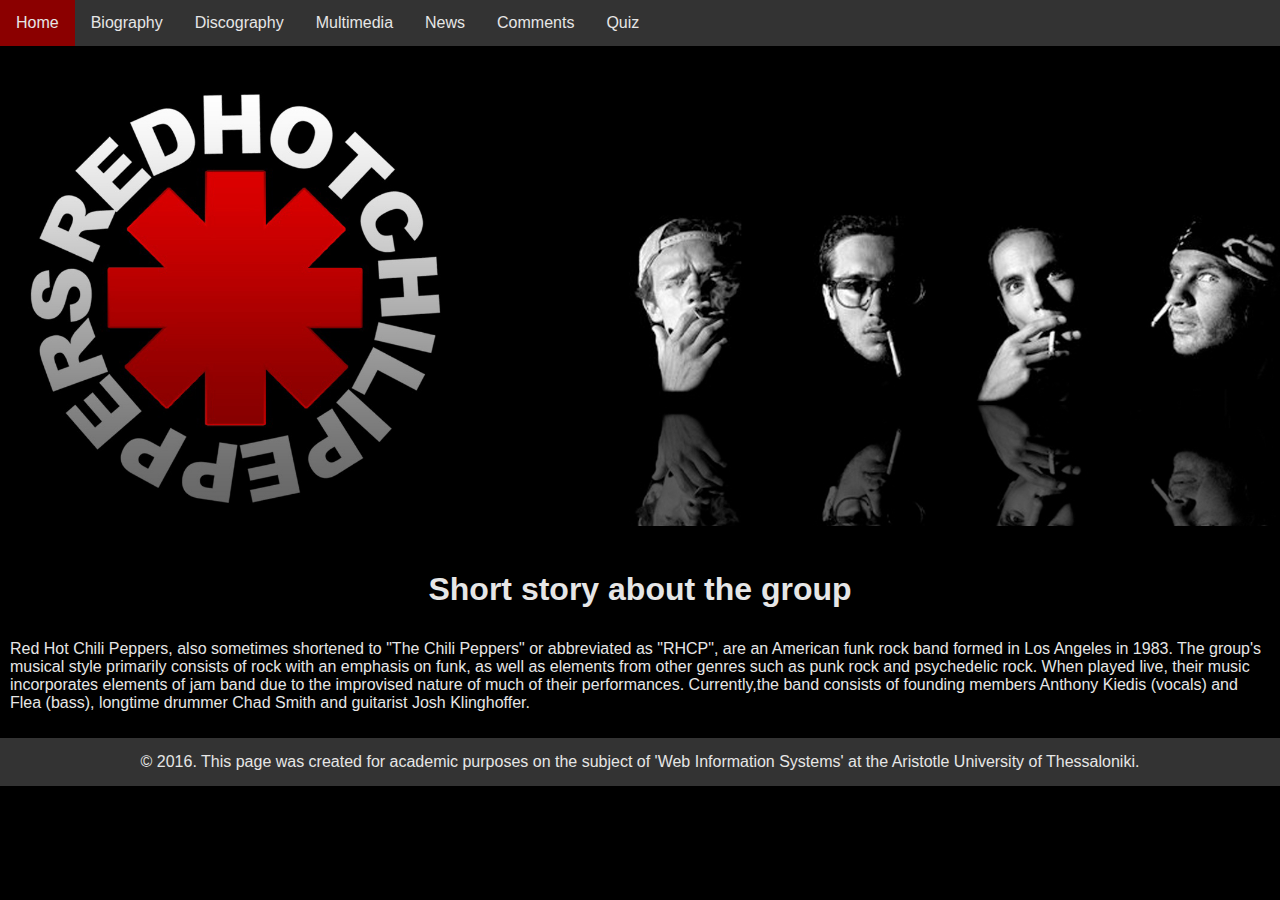
<file: httpdocs/index.html>
<!DOCTYPE html>
<html lang="en" >
  <head>
    <meta charset="utf-8">
    <meta name="viewport" content="width=device-width, user-scalable=no, initial-scale=1.0, maximum-scale=1.0, minimum-scale=1.0">
    <meta name="description" content="Fan-based website about Red Hot Chili Peppers">
    <meta name="keywords" content="Red Hot Chili Peppers, RHCP, rhcp, rock, music">
    <meta name="author" content="Karampinas Nikolaos, Noulis Aristeidis, Tsikkinis Κonstantinos">
    <link rel="icon" type="image/ico" href="/images/rhcp.ico">
    <link rel="stylesheet" type="text/css" media="all" href="style.css">
    <title>RHCP Fans Page - Home</title>
  </head>
<body>
<header>
    <nav>
          <ul>
           <li><a class="active"  href="index.html">Home</a></li>
           <li><a href="biography.html">Biography</a></li>
           <li><a href="discography.html">Discography</a></li>
           <li><a href="multimedia.html">Multimedia</a></li>
           <li><a href="news.html">News</a></li>
           <li><a href="Comments.html">Comments</a></li>
           <li><a href="quiz.html">Quiz</a></li>
          </ul>
</nav>
</header>
     <img id="home_bg" src="images/cover.jpg" alt="The Red Hot Chili Peppers Band">
     <article id="index_article">
     <h1>Short story about the group</h1>
      <p>Red Hot Chili Peppers, also sometimes shortened to "The Chili Peppers" or abbreviated as "RHCP", are an American funk rock band formed in Los Angeles in 1983.
	  The group's musical style primarily consists of rock with an emphasis on funk, as well as elements from other genres such as punk rock and psychedelic rock. 
	  When played live, their music incorporates elements of jam band due to the improvised nature of much of their performances. 
	  Currently,the band consists of founding members Anthony Kiedis (vocals) and Flea (bass), longtime drummer Chad Smith and guitarist Josh Klinghoffer.</p></article>
  
<footer class="footer">© 2016. This page was created for academic purposes on the subject of 'Web Information Systems' at the Aristotle University of Thessaloniki.</footer>
</body>
</html>
</file>
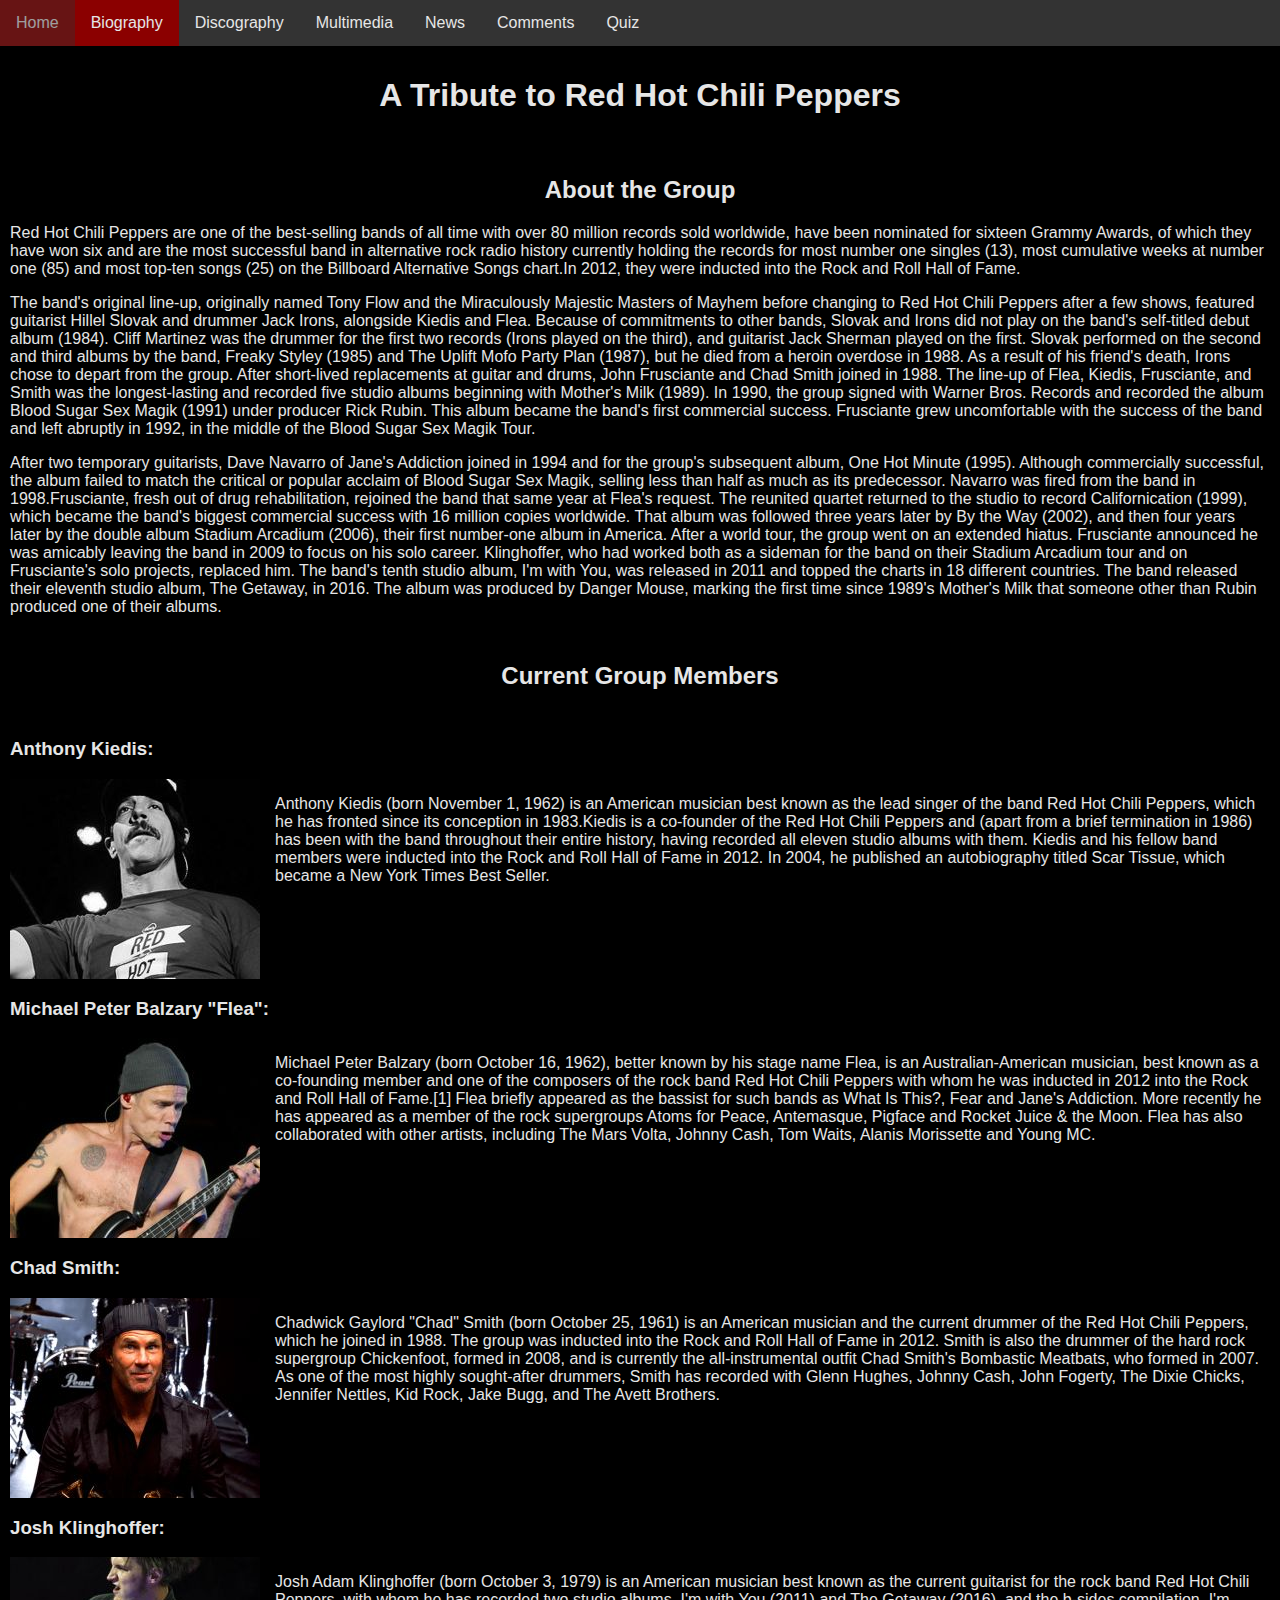
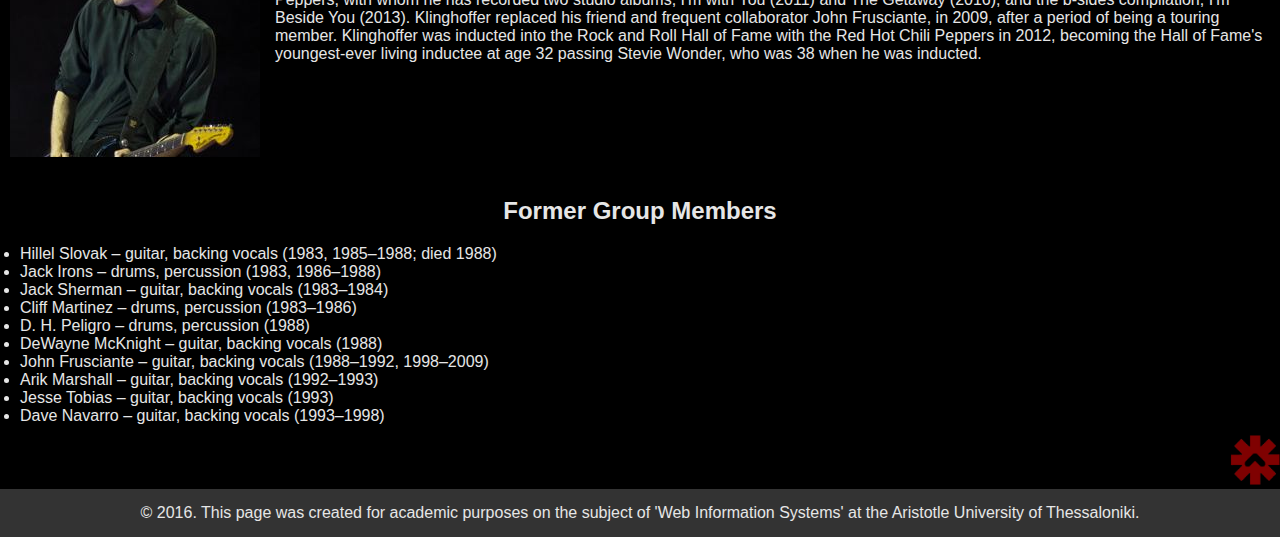
<file: httpdocs/biography.html>
<!DOCTYPE html>
<html lang="en">
	<head>
		<meta charset="utf-8">
		<meta name="viewport" content="width=device-width, user-scalable=no, initial-scale=1.0, maximum-scale=1.0, minimum-scale=1.0">
		<meta name="description" content="Fan-based website about Red Hot Chili Peppers">
		<meta name="keywords" content="Red Hot Chili Peppers, RHCP, rhcp, rock, music">
		<meta name="author" content="Karampinas Nikolaos, Noulis Aristeidis, Tsikkinis Κonstantinos">
		<link rel="icon" type="image/ico" href="/images/rhcp.ico">
		<link rel="stylesheet" type="text/css" media="all" href="style.css" />
		<title>RHCP Fans Page - Biography</title>
	</head>
	<body>
	<header>
		<nav>
			<ul class="topnav" id="myTopnav">
				<li><a href="index.html">Home</a></li>
				<li><a class="active"  href="biography.html">Biography</a></li>
				<li><a href="discography.html">Discography</a></li>
				<li><a href="multimedia.html">Multimedia</a></li>
				<li><a href="news.html">News</a></li>
                <li><a href="Comments.html">Comments</a></li>
                <li><a href="quiz.html">Quiz</a></li>
			</ul>
		</nav>
	</header>


	<h1>A Tribute to Red Hot Chili Peppers</h1>
<div class="dimensions_b">
	<div id="about_the_group">
		<article>
			<h2>About the Group</h2>
				<p>Red Hot Chili Peppers are one of the best-selling bands of all time with over 80 million records sold worldwide, have been nominated for sixteen Grammy Awards, of which they have won six and are the most successful band in alternative rock radio history currently holding the records for most number one singles (13), most cumulative weeks at number one (85) and most top-ten songs (25) on the Billboard Alternative Songs chart.In 2012, they were inducted into the Rock and Roll Hall of Fame.
				<p>The band's original line-up, originally named Tony Flow and the Miraculously Majestic Masters of Mayhem before changing to Red Hot Chili Peppers after a few shows, featured guitarist Hillel Slovak and drummer Jack Irons, alongside Kiedis and Flea. Because of commitments to other bands, Slovak and Irons did not play on the band's self-titled debut album (1984). Cliff Martinez was the drummer for the first two records (Irons played on the third), and guitarist Jack Sherman played on the first. Slovak performed on the second and third albums by the band, Freaky Styley (1985) and The Uplift Mofo Party Plan (1987), but he died from a heroin overdose in 1988. As a result of his friend's death, Irons chose to depart from the group. After short-lived replacements at guitar and drums, John Frusciante and Chad Smith joined in 1988. The line-up of Flea, Kiedis, Frusciante, and Smith was the longest-lasting and recorded five studio albums beginning with Mother's Milk (1989). In 1990, the group signed with Warner Bros. Records and recorded the album Blood Sugar Sex Magik (1991) under producer Rick Rubin. This album became the band's first commercial success. Frusciante grew uncomfortable with the success of the band and left abruptly in 1992, in the middle of the Blood Sugar Sex Magik Tour.</p>
				<p>After two temporary guitarists, Dave Navarro of Jane's Addiction joined in 1994 and for the group's subsequent album, One Hot Minute (1995). Although commercially successful, the album failed to match the critical or popular acclaim of Blood Sugar Sex Magik, selling less than half as much as its predecessor. Navarro was fired from the band in 1998.Frusciante, fresh out of drug rehabilitation, rejoined the band that same year at Flea's request. The reunited quartet returned to the studio to record Californication (1999), which became the band's biggest commercial success with 16 million copies worldwide. That album was followed three years later by By the Way (2002), and then four years later by the double album Stadium Arcadium (2006), their first number-one album in America. After a world tour, the group went on an extended hiatus. Frusciante announced he was amicably leaving the band in 2009 to focus on his solo career. Klinghoffer, who had worked both as a sideman for the band on their Stadium Arcadium tour and on Frusciante's solo projects, replaced him. The band's tenth studio album, I'm with You, was released in 2011 and topped the charts in 18 different countries. The band released their eleventh studio album, The Getaway, in 2016. The album was produced by Danger Mouse, marking the first time since 1989's Mother's Milk that someone other than Rubin produced one of their albums.</p>
		</article>
	</div>
	

	<div class="current_members">
		<h2>Current Group Members</h2>
			<article>
					<h3>Anthony Kiedis:</h3>
					<div class="clearfix"><img class="img2" src="images/anthony.jpg" alt="A picture of Anthony Kiedis">
					<p>Anthony Kiedis (born November 1, 1962) is an American musician best known as the lead singer of the band Red Hot Chili Peppers, 
					which he has fronted since its conception in 1983.Kiedis is a co-founder of the Red Hot Chili Peppers and (apart from a brief termination in 1986) has been 
					with the band throughout their entire history, having recorded all eleven studio albums with them. Kiedis and his fellow band members were inducted 
					into the Rock and Roll Hall of Fame in 2012. In 2004, he published an autobiography titled Scar Tissue, which became a New York Times Best Seller.</p></div>
				
					<h3>Michael Peter Balzary "Flea":</h3>
					<div class="clearfix"><img class="img2" src="images/michael.jpg" alt="A picture of Michael Peter Balzary 'Flea' ">
					<p>Michael Peter Balzary (born October 16, 1962), better known by his stage name Flea, is an Australian-American musician, 
					best known as a co-founding member and one of the composers of the rock band Red Hot Chili Peppers with whom he was inducted in 2012 
					into the Rock and Roll Hall of Fame.[1] Flea briefly appeared as the bassist for such bands as What Is This?, Fear and Jane's Addiction. 
					More recently he has appeared as a member of the rock supergroups Atoms for Peace, Antemasque, Pigface and Rocket Juice & the Moon. 
					Flea has also collaborated with other artists, including The Mars Volta, Johnny Cash, Tom Waits, Alanis Morissette and Young MC.</p></div>

					<h3>Chad Smith:</h3>
					<div class="clearfix"><img class="img2" src="images/chad.jpg" alt="A picture of Chadwick Gaylord 'Chad' Smith">
					<p>Chadwick Gaylord "Chad" Smith (born October 25, 1961) is an American musician and the current drummer of the Red Hot Chili Peppers, 
					which he joined in 1988. The group was inducted into the Rock and Roll Hall of Fame in 2012. 
					Smith is also the drummer of the hard rock supergroup Chickenfoot, formed in 2008, and is currently the all-instrumental outfit Chad Smith's Bombastic Meatbats, 
					who formed in 2007. As one of the most highly sought-after drummers, Smith has recorded with Glenn Hughes, Johnny Cash, John Fogerty, 
					The Dixie Chicks, Jennifer Nettles, Kid Rock, Jake Bugg, and The Avett Brothers.</p></div>
					
					<h3>Josh Klinghoffer:</h3>
					<div class="clearfix"><img class="img2" src="images/josh.jpg" alt="A picture of Josh Klinghoffer">
					<p>Josh Adam Klinghoffer (born October 3, 1979) is an American musician best known as the current guitarist for the rock band Red Hot Chili Peppers, 
					with whom he has recorded two studio albums, I'm with You (2011) and The Getaway (2016), and the b-sides compilation, I'm Beside You (2013). 
					Klinghoffer replaced his friend and frequent collaborator John Frusciante, in 2009, after a period of being a touring member. 
					Klinghoffer was inducted into the Rock and Roll Hall of Fame with the Red Hot Chili Peppers in 2012, 
					becoming the Hall of Fame's youngest-ever living inductee at age 32 passing Stevie Wonder, who was 38 when he was inducted.</p></div>
			</article>
    </div>
   <div class="former_members">
    <article>
		<h2>Former Group Members</h2>
    <ul class="fm">			                             
     <li>Hillel Slovak – guitar, backing vocals (1983, 1985–1988; died 1988)</li>
     <li>Jack Irons – drums, percussion (1983, 1986–1988)</li>
     <li>Jack Sherman – guitar, backing vocals (1983–1984)</li>
     <li>Cliff Martinez – drums, percussion (1983–1986)</li>
     <li>D. H. Peligro – drums, percussion (1988)</li>
     <li>DeWayne McKnight – guitar, backing vocals (1988)</li>
     <li>John Frusciante – guitar, backing vocals (1988–1992, 1998–2009)</li>
     <li>Arik Marshall – guitar, backing vocals (1992–1993)</li>
     <li>Jesse Tobias – guitar, backing vocals (1993)</li>
     <li>Dave Navarro – guitar, backing vocals (1993–1998)</li>
    </ul>			
	</article>
	</div>

<div class="r">
<a href="#top">
<img class="up" src="images/up.png" alt="Up button"></a>
</div>

<footer class="footer">© 2016. This page was created for academic purposes on the subject of 'Web Information Systems' at the Aristotle University of Thessaloniki.</footer>
</div>
</body>
</html>
</file>
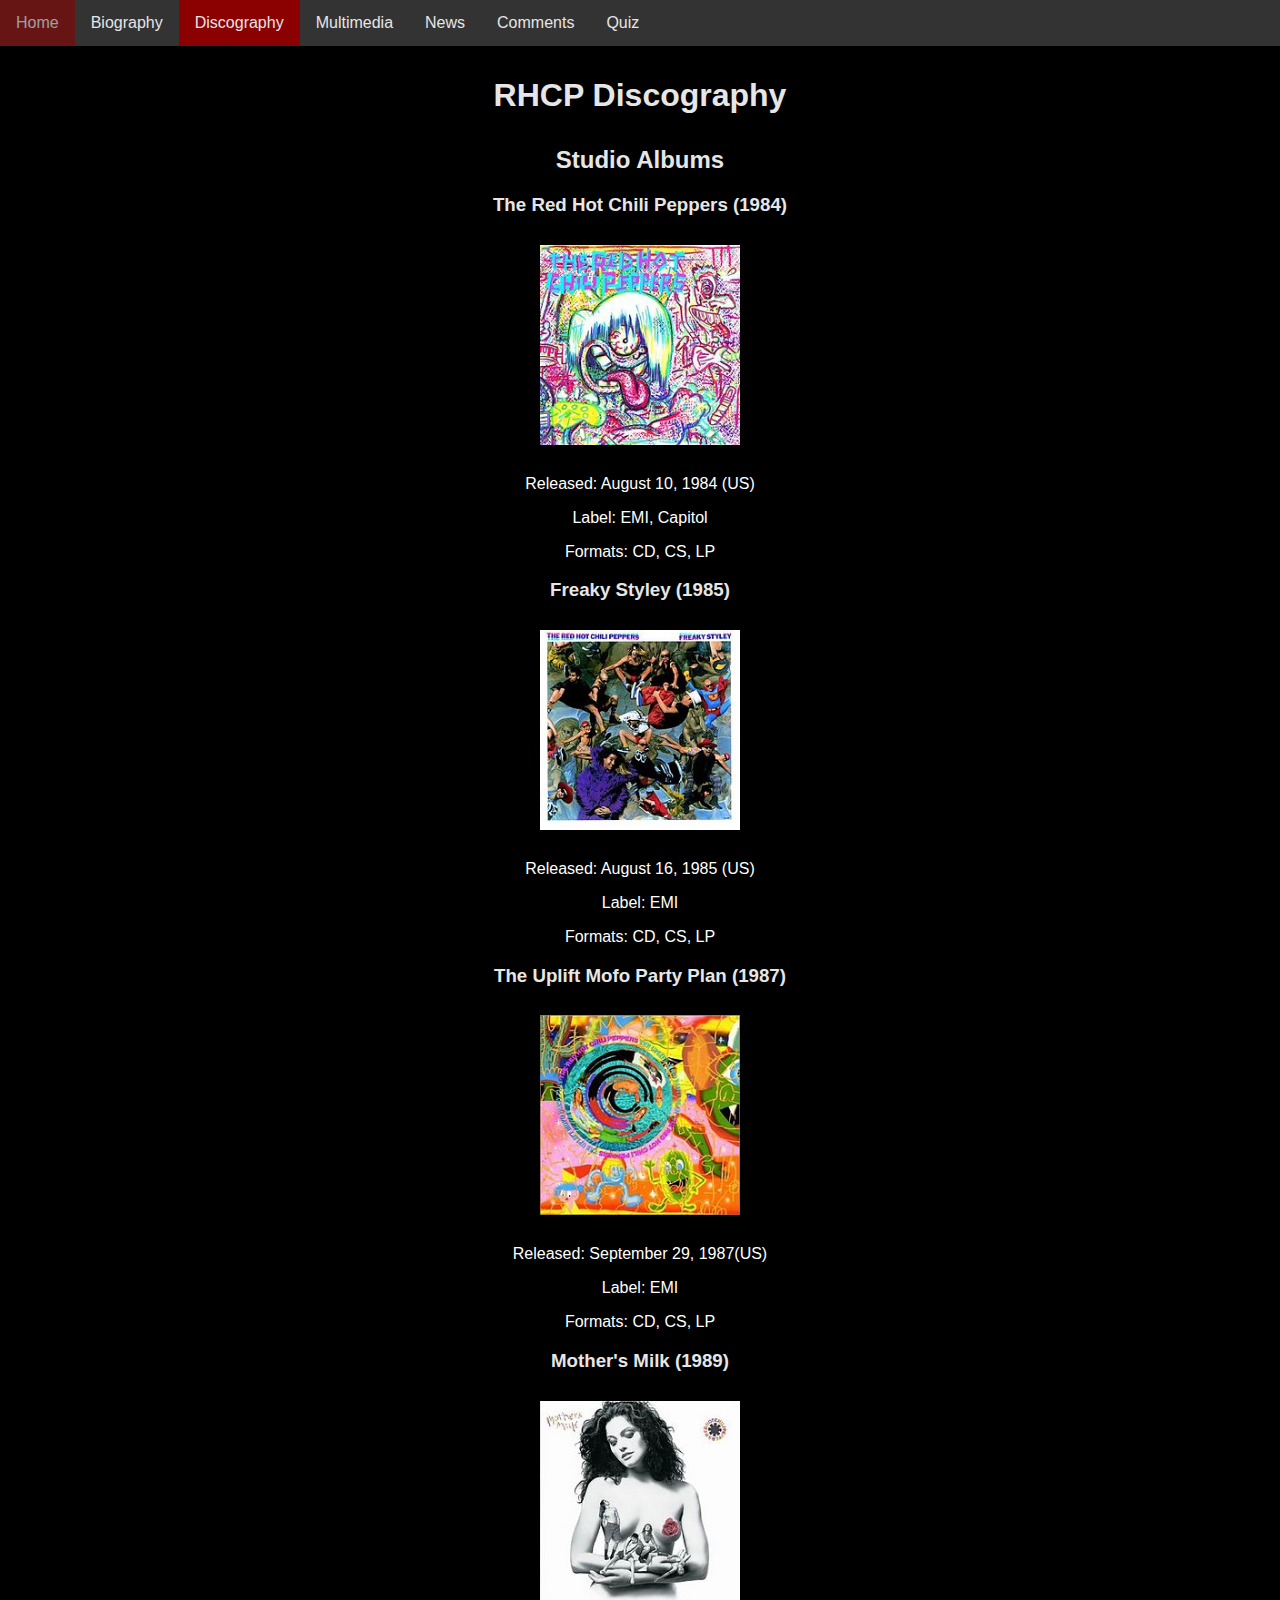
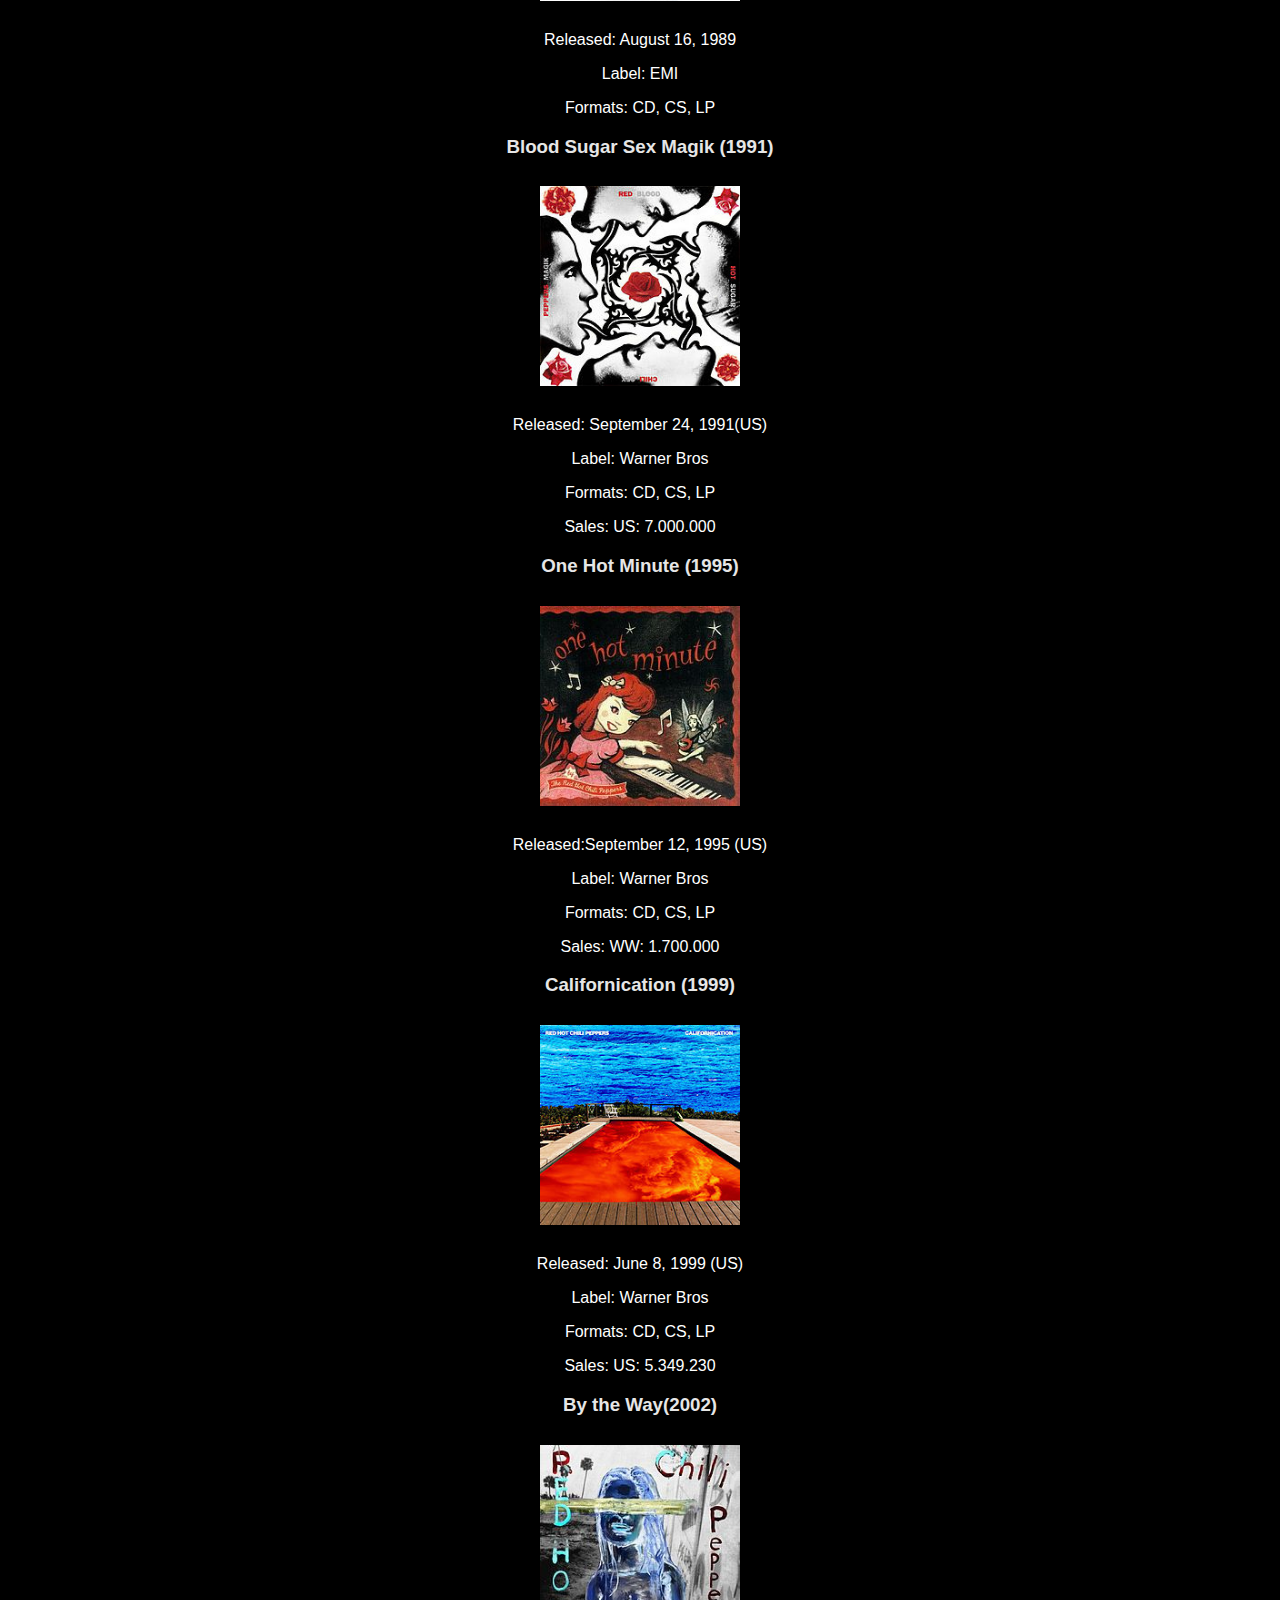
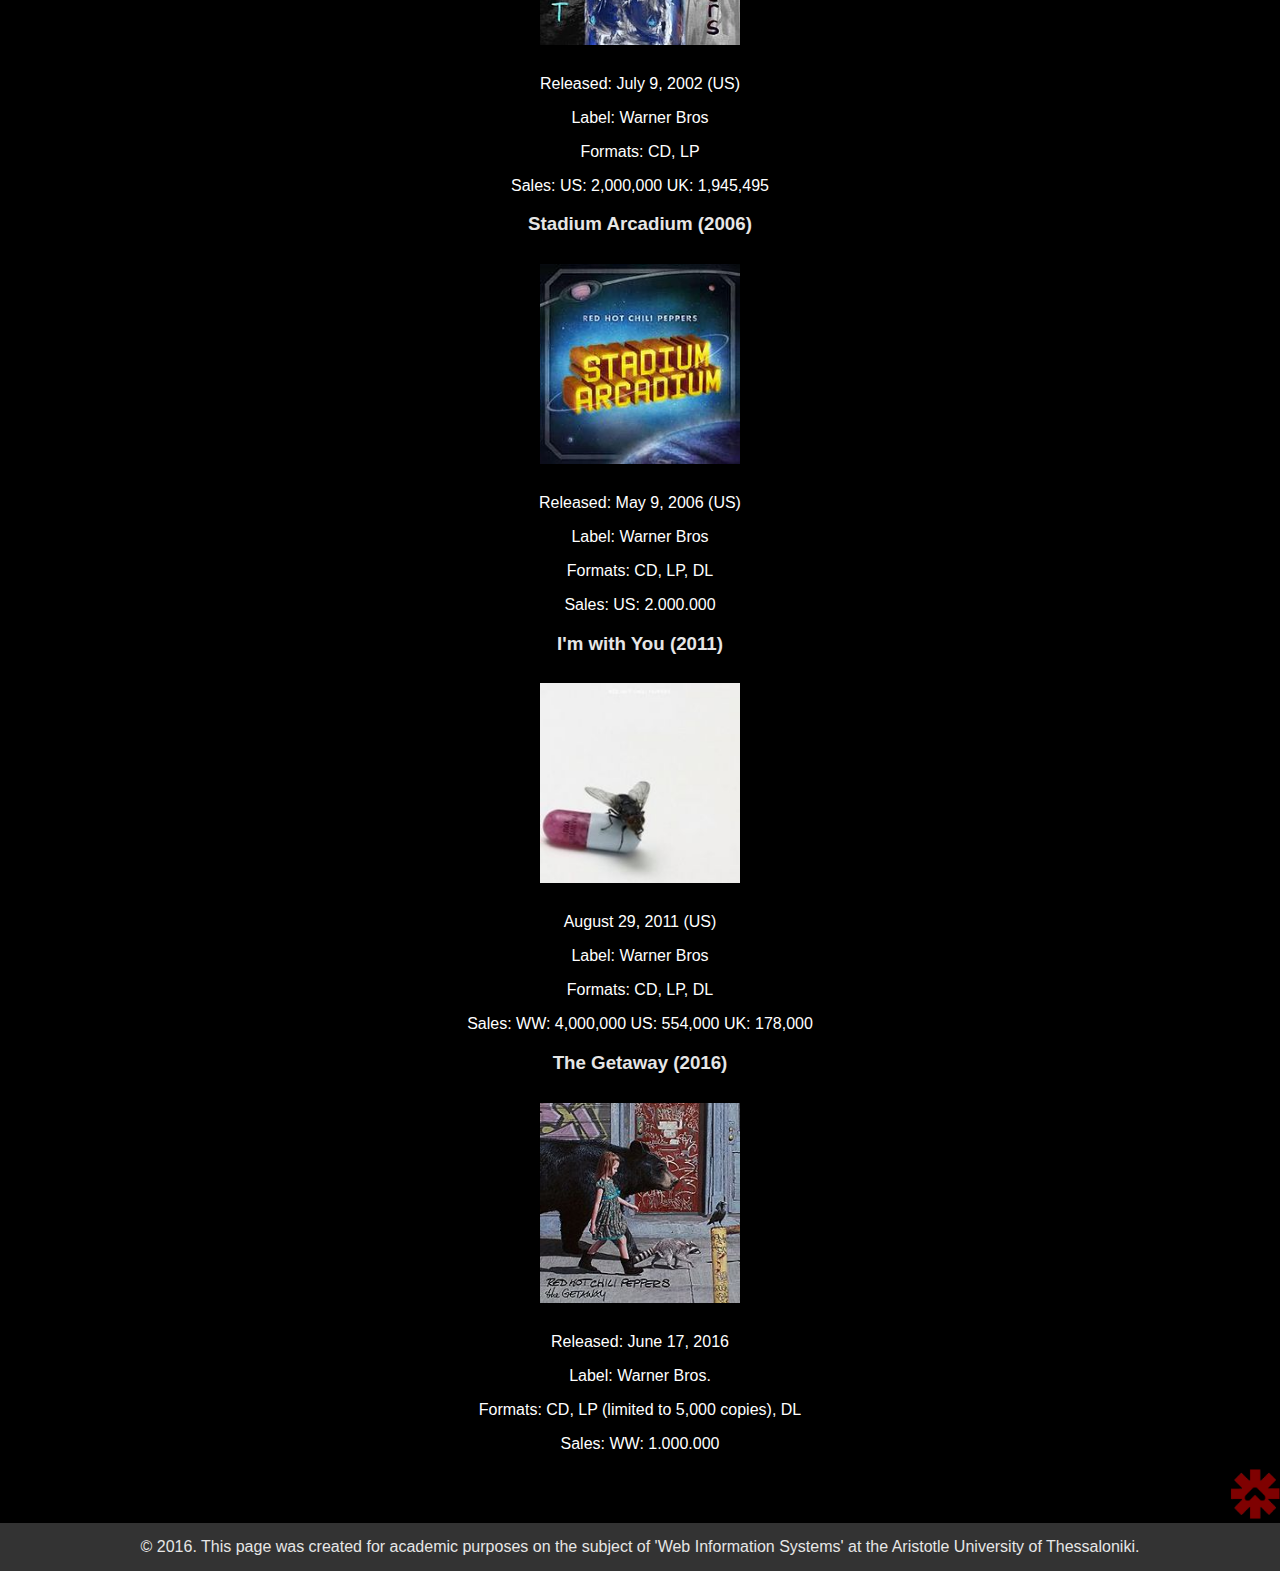
<file: httpdocs/discography.html>
<!DOCTYPE html>
<html lang="en" >
  <head>
    <meta charset="utf-8">
    <meta name="viewport" content="width=device-width, user-scalable=no, initial-scale=1.0, maximum-scale=1.0, minimum-scale=1.0">
    <meta name="description" content="Fan-based website about Red Hot Chili Peppers">
    <meta name="keywords" content="Red Hot Chili Peppers, RHCP, rhcp, rock, music">
    <meta name="author" content="Karampinas Nikolaos, Noulis Aristeidis, Tsikkinis Konstantinos">    
    <link rel="icon" type="image/ico" href="/images/rhcp.ico">
    <link rel="stylesheet" type="text/css" media="all" href="style.css">
    <title>RHCP Fans Page - Discography</title>
  </head>
<body>
<header>
    <nav>
          <ul>
           <li><a href="index.html">Home</a></li>
           <li><a href="biography.html">Biography</a></li>
           <li><a class="active" href="discography.html">Discography</a></li>
           <li><a href="multimedia.html">Multimedia</a></li>
           <li><a href="news.html">News</a></li>
           <li><a href="comments.html">Comments</a></li>
           <li><a href="quiz.html">Quiz</a></li>
          </ul>
</nav>
</header>

<h1 id="dis_id" >RHCP Discography</h1>
<h2> Studio Albums</h2>
<ul>
<li class="centerize">
<h3> The Red Hot Chili Peppers (1984)</h3>
<img class="disc_img" src="images/rhcp1.jpg" alt="The Red Hot Chili Peppers (1984)">
    <ul>
       <li><p>Released: August 10, 1984 (US)</p></li>
       <li><p>Label: EMI, Capitol</p></li>
       <li><p>Formats: CD, CS, LP</p></li>
    </ul></li>
  <li class="centerize">
 <h3>Freaky Styley (1985)</h3>
<img class="disc_img" src="images/rhcp2.jpg" alt="Freaky Styley (1985)">
     <ul>
       <li><p>Released: August 16, 1985 (US)</p></li>
       <li><p>Label: EMI</p></li>
       <li><p>Formats: CD, CS, LP</p></li>
    </ul></li>
<li class="centerize">
<h3>The Uplift Mofo Party Plan (1987)</h3>
<img class="disc_img" src="images/rhcp3.jpg" alt="The Uplift Mofo Party Plan (1987)">
     <ul>
       <li><p>Released: September 29, 1987(US)</p></li>
       <li><p>Label: EMI</p></li>
       <li><p>Formats: CD, CS, LP</p></li>
    </ul></li>
<li class="centerize">
<h3>Mother's Milk (1989)</h3>
<img class="disc_img" src="images/rhcp4.jpg" alt="The Red Hot Chili Peppers (1984)">
     <ul>
       <li><p>Released: August 16, 1989 </p></li>
       <li><p>Label: EMI</p></li>
       <li><p>Formats: CD, CS, LP</p></li>
    </ul></li>
<li class="centerize">
<h3>Blood Sugar Sex Magik (1991)</h3>
<img class="disc_img" src="images/rhcp5.jpg" alt="The Red Hot Chili Peppers (1984)">
     <ul>
       <li><p>Released: September 24, 1991(US)</p></li>
       <li><p>Label: Warner Bros</p></li>
       <li><p>Formats: CD, CS, LP</p></li>
       <li><p>Sales: US: 7.000.000</p></li>
    </ul></li>
<li class="centerize">
<h3>One Hot Minute (1995)</h3>
<img class="disc_img" src="images/rhcp6.jpg" alt="The Red Hot Chili Peppers (1984)">
     <ul>
       <li><p>Released:September 12, 1995 (US)</p></li>
       <li><p>Label: Warner Bros</p></li>
       <li><p>Formats: CD, CS, LP</p></li>
       <li><p>Sales: WW: 1.700.000</p></li>
    </ul></li>
<li class="centerize">
<h3>Californication (1999)</h3>
<img class="disc_img" src="images/rhcp7.jpg" alt="The Red Hot Chili Peppers (1984)">
     <ul>
       <li><p>Released: June 8, 1999 (US)</p></li>
       <li><p>Label: Warner Bros</p></li>
       <li><p>Formats: CD, CS, LP</p></li>
       <li><p>Sales: US: 5.349.230</p></li>
    </ul></li>
<li class="centerize">
<h3>By the Way(2002)</h3>
<img class="disc_img" src="images/rhcp8.jpg" alt="The Red Hot Chili Peppers (1984)">
     <ul>
       <li><p>Released: July 9, 2002 (US)</p></li>
       <li><p>Label: Warner Bros</p></li>
       <li><p>Formats: CD, LP</p></li>
       <li><p>Sales: US: 2,000,000 UK: 1,945,495</p></li>
    </ul></li>
<li class="centerize">
<h3> Stadium Arcadium (2006)</h3>
<img class="disc_img" src="images/rhcp9.jpg" alt="The Red Hot Chili Peppers (1984)">
     <ul>
       <li><p>Released: May 9, 2006 (US)</p></li>
       <li><p>Label: Warner Bros</p></li>
       <li><p>Formats: CD, LP, DL</p></li>
       <li><p>Sales: US: 2.000.000</p></li>
    </ul></li>
<li class="centerize">
<h3>I'm with You (2011)</h3>
<img class="disc_img" src="images/rhcp10.jpg" alt="The Red Hot Chili Peppers (1984)">
     <ul>
       <li><p>August 29, 2011 (US)</p></li>
       <li><p>Label: Warner Bros</p></li>
       <li><p>Formats: CD, LP, DL</p></li>
       <li><p>Sales: WW: 4,000,000 US: 554,000 UK: 178,000</p></li>
    </ul></li>
<li class="centerize">
<h3>The Getaway (2016)</h3>
<img class="disc_img" src="images/rhcp11.jpg" alt="The Red Hot Chili Peppers (1984)">
     <ul>
       <li><p>Released: June 17, 2016</p></li>
       <li><p>Label: Warner Bros.</p></li>
       <li><p>Formats: CD, LP (limited to 5,000 copies), DL</p></li>
       <li><p>Sales: WW: 1.000.000</p></li>
    </ul>
</ul>

 <div class="r">
<a href="#top">
<img class="up" src="images/up.png" alt="Up button"></a>
</div>

<footer class="footer">© 2016. This page was created for academic purposes on the subject of 'Web Information Systems' at the Aristotle University of Thessaloniki.</footer>
</body>

</html>
</file>
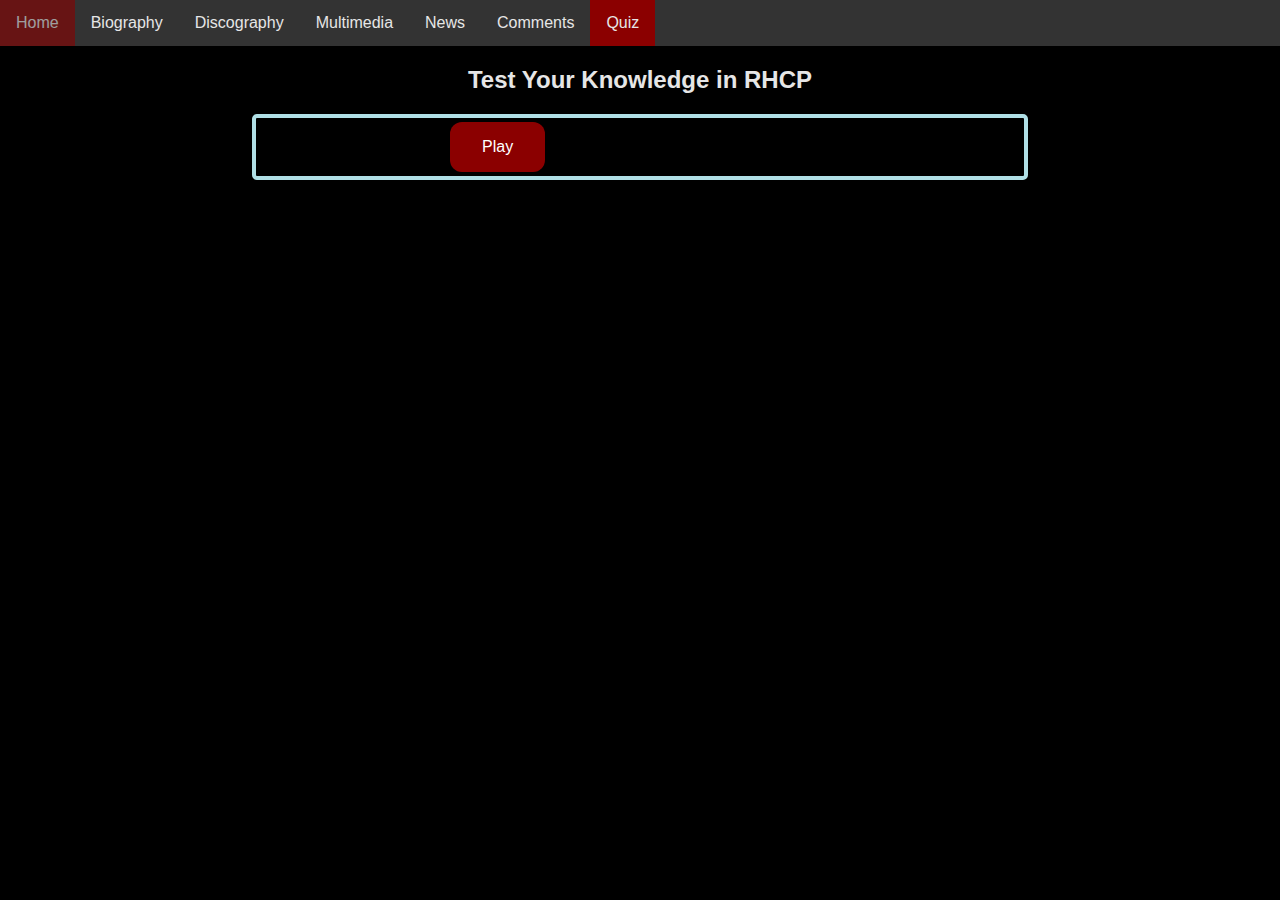
<file: httpdocs/myTest.html>
<!DOCTYPE html>
<html>
<head>
<meta charset="UTF-8">
<style>

/*(General)*/
h1{
   padding:10px;
   text-align:center;
   color:#e6e6e6;
}

h2{
   text-align:center;
   color:#e6e6e6;
}

h3{
   text-align:center;
   color:#e6e6e6;
}

h4{
   text-align:center;
   color:#e6e6e6;
}
article{
   color:#e6e6e6;
   padding: 10px;
}

footer {
   background-color: #333;
   color: #e6e6e6;
   text-align: center;
   line-height: 3em;

}

* {
 font-family: "Lucida Sans Unicode", "Lucida Grande", sans-serif;
}

body{
   background-color: black;
   padding: 0;
   margin: 0;
   text-align: center;
}

/*Navigation*/

nav > ul {
   list-style-type: none;
   padding:0;
   margin:0;
   overflow: hidden;
   background-color: #333;
   top: 0;
   width: 100%;
}

ul > li > a{
   float: left;
   display: block;
   color: #e6e6e6;
   text-align: center;
   padding: 14px 16px;
   text-decoration: none;
}

ul > li > a:hover:not(.active) {
   background-color:darkred;
   opacity: 0.6;
}

.active {
   background-color: darkred;
}

@media screen and (max-width: 600px){
    ul > li > a{float: none;}
    body {
      background-color: black;
      margin:0;
   }


}

/*For index*/

#home_bg{
  width: 100%;
  height: auto;
}

#index_article{
   color:#e6e6e6;
   padding: 10px;
   text-align:left;
}

/*Biography*/
.dimensions_b{
  width:100%;
  height:auto;
  margin:0 auto;

}

#about_the_group p{
  text-align: left;
 }

.clearfix {

   text-align:left;
   overflow: auto;

}

.current_members img {
    margin-right: 15px;
    float: left;
}

.current_members h3{
  text-align: left;

 }
ul.fm{
  list-style-type:disc;
    margin-left:10px;
  color:#e6e6e6;
}
.former_members{
  width:100%;
  height:auto;
  text-align: left;

}

/*Discography*/
.r{
    text-align:right;
}

.up{
   opacity:0.7;
   width: 50px;
   height: 50px;
}

#dis_id {
   text-align:center;
   color:#e6e6e6;
}

ul {
   list-style-type: none;
   margin: 0;
   padding: 0;
   color:white;

}

.disc_img {
   width: 200px;
   height: 200px;
   margin:10px;
}


/*Multimedia*/
.group_multimedia{
  text-align:center;
  position:center;
  color:white;


}
.dimensions_video{
  width:50%;
  min-width: 230px;
  height:auto;
  margin:0 auto;

}
.container {
    margin:auto;
    position: relative;
    height: 0;
    overflow: hidden;
    padding-bottom: 56.25%;
}

.container iframe {
    position: absolute;
    top:0;
    left: 0;
    width: 100%;
    height: 100%;
    border:0;
}

.dimensions_rest{
  width:100%;
  height:auto;
  margin:0 auto;

}

.lightbox {
  display: none;
  position: fixed;
  z-index: 999;
  width: 100%;
  height: 100%;
  text-align: center;
    color:#e6e6e6;
    text-decoration:none;
  top: 0;
  left: 0;
  background: rgba(0,0,0,0.8);
}

.lightbox img {
  max-width: 90%;
  max-height: 80%;
  margin-top: 2%;
}

.lightbox:target {
  outline: none;
  display: block;
}


.m_icons{
  max-width: 50%;
    min-width: 200px;
    height: auto;
  margin:auto;
  display: block;
}

.m_a{
   text-align:center;
   color:#e6e6e6;
   text-decoration:none;
   width:auto;
}

/*News*/

.links:link    {color:purple; background-color:transparent; text-decoration:none}
.links:visited {color:darkred; background-color:transparent; text-decoration:none}
.links:hover   {color:red; background-color:transparent; text-decoration:underline}

.news{
   overflow:auto;
   border: 2px solid grey;
   border-radius: 5px;
   height: auto;
}

.img_news{
   float:left;
   width: 200px;
   height: 240px;
   margin:10px;
}

.icons{
   width:40px;
   height:auto;
   margin: 10px;
}

#news_b{
   background-image: url("images/bw.png");
}

.tour{
  width: 70%;
  height: auto;
}

.centerize{
   text-align:center;
}

.button {

    border: none;
    color: white;
    padding: 16px 32px;
    text-align: center;
    text-decoration: none;
    display: inline-block;
    font-size: 16px;
    margin: 4px 2px;
    transition-duration: 0.4s;
    cursor: pointer;
    border-radius: 12px;
}

.button1 {
    background-color: darkred;
    color: white;
}

.button1:hover {
    background-color: red;
    color: white;
}

.img_quiz{

      display:inline-block;
   float:left;
   width: 200px;
   height: 240px;
   margin:10px;
}

#container_quiz {
    width:60%;
    margin:auto;
    background-color: black;
    border:4px solid #B0E0E6;
    border-radius:5px;
    color: #FFFFFF;
    font-weight: bold;
    text-align:center;
    display: inline-block;

}
#test{
  text-align: left;
  width:50%;
  margin:auto;
  background-color: black;
  color: #FFFFFF;
  font-weight: bold;
}
#test2{
  width:50%;
  display: inline-block;
}
</style>
<script src="http://code.jquery.com/jquery-1.9.1.js"></script>
<script>

function loadDoc() {
  var xhttp = new XMLHttpRequest();
  xhttp.onreadystatechange = function() {
    if (this.readyState == 4 && this.status == 200) {
      showQuestion(this);
    }
  };
  xhttp.open("GET", "quizData.xml", true);
  xhttp.send();
}
var pos = 0, find = 0, flag=0, movement=false, test, test_status, question, choice, choices, chA, chB, chC,cch, correct = 0;

var positions = [];

function randomize(){
	var k = 0;
	 while (k < 5) {
         var randomnumber = Math.floor((Math.random() * 6) + 0);
          if (positions.indexOf(randomnumber) == -1) {
              positions[k] = randomnumber;
              k++;
          }
     }
}

function _(x){
	return document.getElementById(x);
}
var size = 5;

function start(){
	test = _("test2");
	_("test_status").innerHTML = "Test Your Knowledge in RHCP";
	randomize();
	test.innerHTML += "<button  class='button button1' onclick='play()'>Play</button>";

}

function play(){
	if(pos<size){
		index = positions[pos];
    loadDoc();
	}else{
		printResults();
		randomize();
		test.innerHTML += "<button class='button button1' onclick='play()'>Play Again</button>";
		return false;
	}
}

function printResults(){
	test.innerHTML = "<h2>You got "+correct+" of "+size+" questions correct</h2>";
		_("test_status").innerHTML = "Test Completed";
		pos = 0;
		correct = 0;
}
function show_image(src, width, height, alt) {
    var img = document.createElement("img");
    img.src = src;
    img.width = width;
    img.height = height;
    img.alt = alt;

    // This next line will just add it to the <body> tag
    document.body.appendChild(img);
}
function createInput(image){
   var input = document.createElement('input');
   input.type = 'image';
   input.src = image;
   input.id = "paok";
   input.onclick = "alert(paok);"
   $('#paok').on({
     'click': function(){
         $('#paok').attr('src','images/test2.png');
     }
 });


   document.body.appendChild(input);

}

function showQuestion(xml){
    var xmlDoc = xml.responseXML;
    var i;
    var x = xmlDoc.getElementsByTagName("QUESTION");
    i=index;
    test2 = _("test2");
    test2.innerHTML = "<input type='image' class='fake_img' class='img_quiz' onclick='markQuestion(chB)' src='images/test.png' width='100' height='100' name='choices' id='B'> "+chB+"<br>";

  _("test_status").innerHTML = "Question "+(pos+1)+" of "+size;
  question = x[i].getElementsByTagName("TITLE")[0].childNodes[0].nodeValue;
	chA = x[i].getElementsByTagName("CHOICE_ONE")[0].childNodes[0].nodeValue;
	chB = x[i].getElementsByTagName("CHOICE_TWO")[0].childNodes[0].nodeValue;
	chC = x[i].getElementsByTagName("CHOICE_THREE")[0].childNodes[0].nodeValue;
	cch = x[i].getElementsByTagName("ANSWER")[0].childNodes[0].nodeValue;
  var image = x[i].getElementsByTagName("IMAGE")[0].childNodes[0].nodeValue;
  //show_image(image, 100, 100, "paok");
  //createInput(image);
  test.innerHTML = "<h3>"+question+"</h3>";
	test.innerHTML += "<input type='image' class='fake_img' class='img_quiz' onclick='markQuestion(chA)' src='images/test2.png' width='100' height='100' name='choices' id='A'> "+chA+"<br> ";
     $("#A").attr("src",image);
//test.innerHTML += "<input type='image' class='fake_img' class='img_quiz' onclick='markQuestion(chA)'  width='100' height='100' name='choices' id='A'> "+chA+"<br> ";

	test.innerHTML += "<input type='image' class='fake_img' class='img_quiz' onclick='markQuestion(chB)' src='images/test2.png' width='100' height='100' name='choices' id='B'> "+chB+"<br>";
	test.innerHTML += "<input type='image' class='fake_img' class='img_quiz' onclick='markQuestion(chC)' src='images/test2.png' width='100' height='100' name='choices' id='C'> "+chC+"<br><br>";
	test.innerHTML += "<button class='button button1' onclick='checkAnswer()'>Submit Answer</button>";
	test.innerHTML += "<button class='button button1' onclick='move()'>Next Answer</button>";
}

function markQuestion(element){
	find=1;
	choice =element;
  var corAns = x[i].getElementsByTagName("ANSWER")[0].childNodes[0].nodeValue;
	if(choice == corAns){
		 flag=1;
		correct++;
	}
	else{
		flag=0;
	}
}

function checkAnswer(){

    if(find==1)
	{ movement=true;
	    if(flag == 1){
		 test.innerHTML += "<input type='image' class='fake_img' class='img_quiz' src='images/correct.png' width='100' height='100' name='choices' > <br> ";
	    }
	    else{
		     test.innerHTML += "<input type='image' class='fake_img' class='img_quiz' src='images/wrong.png' width='100' height='100' name='choices' > <br> ";
	    }
	}
	else{
		  alert('Please make a selection!');
    }
}

function move(){
	if(movement)
	{
	  pos++;
	  find=0;
	  flag=0;
	  movement=false;
	  play();
	}else{
		alert('Please submit an answer!');
	}
}

window.addEventListener("load", start, false);
</script>
</head>
<body>
  <header>
      <nav>
            <ul>
             <li><a href="index.html">Home</a></li>
             <li><a href="biography.html">Biography</a></li>
             <li><a href="discography.html">Discography</a></li>
             <li><a href="multimedia.html">Multimedia</a></li>
             <li><a href="news.html">News</a></li>
             <li><a href="Comments.html">Comments</a></li>
             <li><a class="active"  href="quiz.html">Quiz</a></li>
            </ul>
  </nav>
  </header>
     <h2 id="test_status"></h2>

     <div id="container_quiz">
       <div class="images_container">

          <div id="test">
            <div id="test2">
        </div>
      </div>
    </div>
  </div>
</body>
</html>
</file>
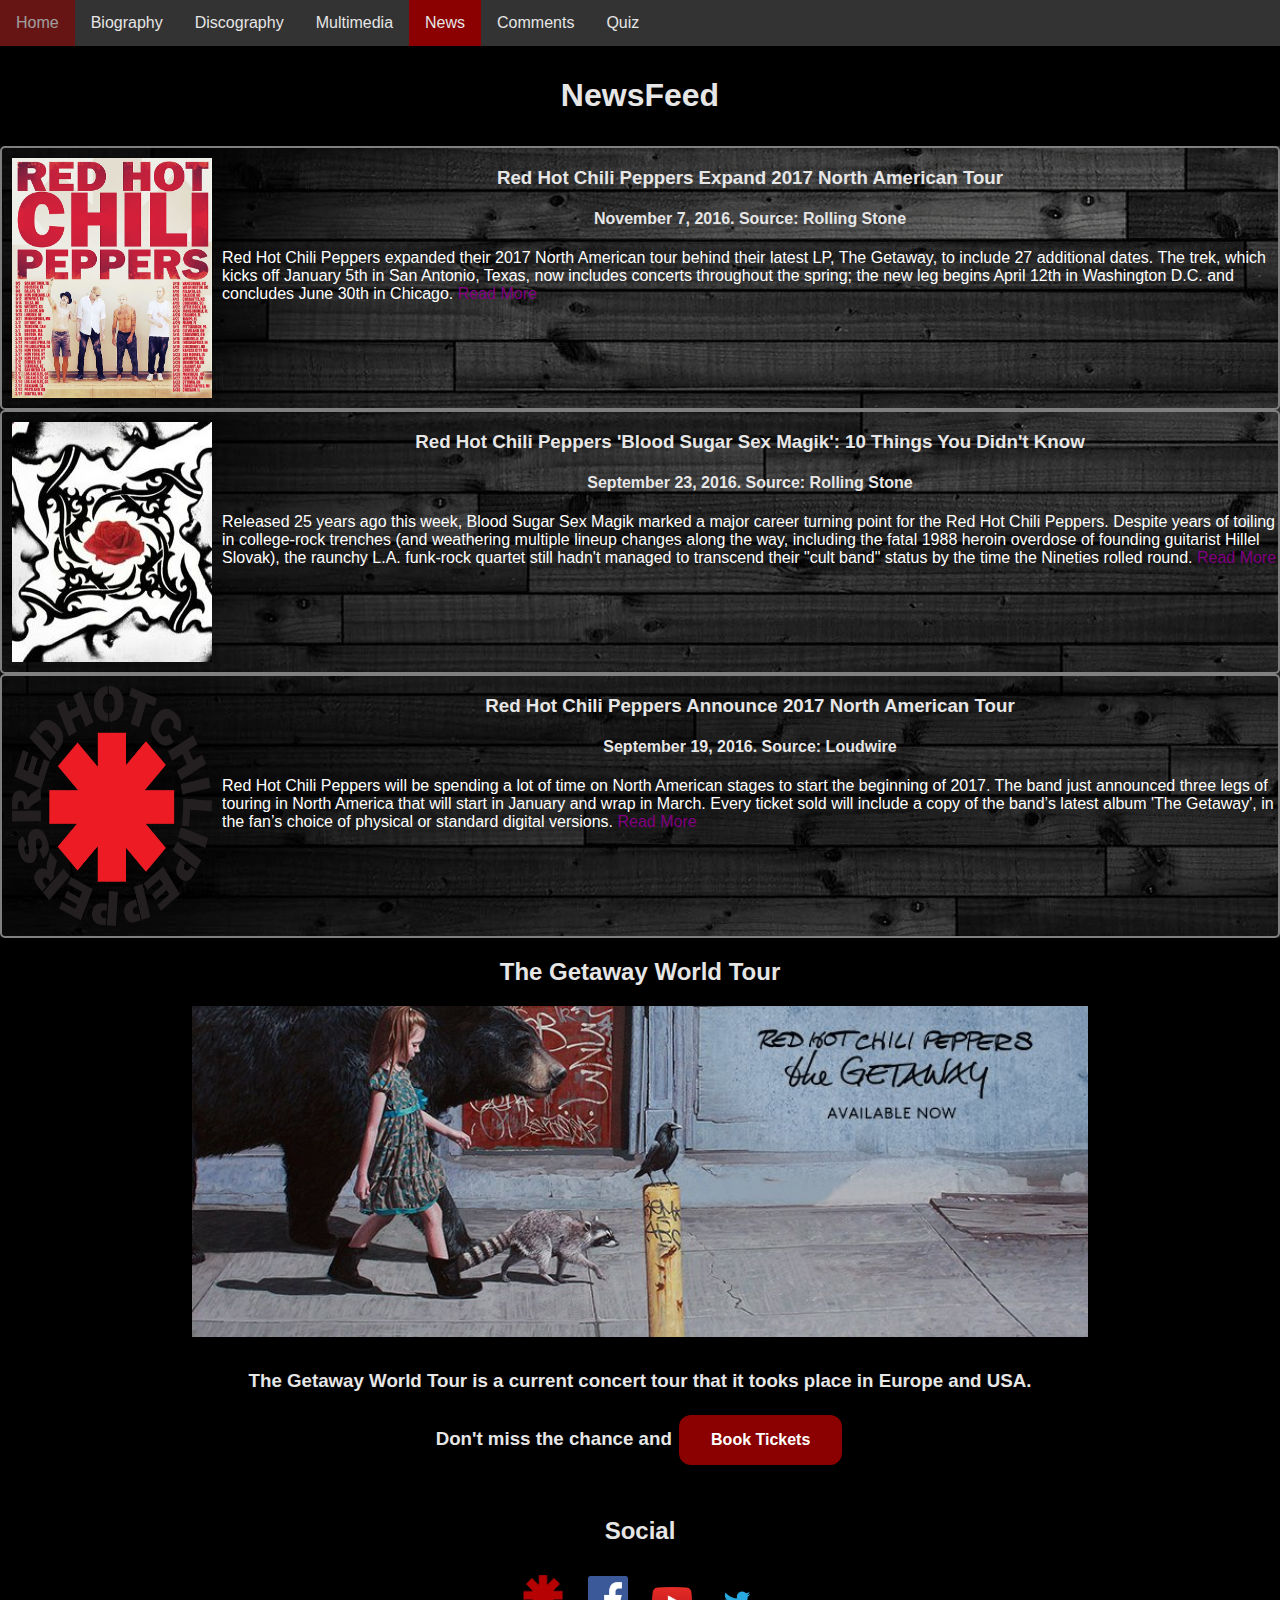
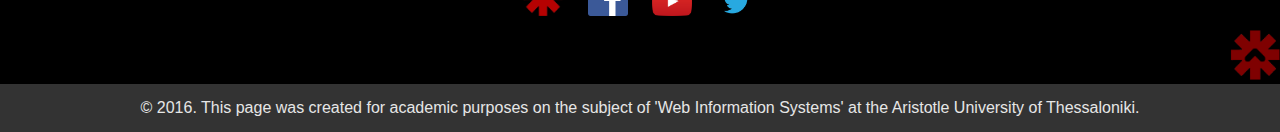
<file: httpdocs/news.html>
<!DOCTYPE html>
<html lang="en">
  <head>
    <meta charset="utf-8">
    <meta name="viewport" content="width=device-width, user-scalable=no, initial-scale=1.0, maximum-scale=1.0, minimum-scale=1.0">
    <meta name="description" content="Fan-based website about Red Hot Chili Peppers">
    <meta name="keywords" content="Red Hot Chili Peppers, RHCP, rhcp, rock, music">
    <meta name="author" content="Karampinas Nikolaos, Noulis Aristeidis, Tsikkinis Κonstantinos">
    <link rel="icon" type="image/ico" href="/images/rhcp.ico">
    <link rel="stylesheet" type="text/css" media="all" href="style.css" />
    <title>RHCP Fans Page - News</title>
  </head>
<body>
<header>
    <nav>
          <ul>
           <li><a href="index.html">Home</a></li>
           <li><a href="biography.html">Biography</a></li>
           <li><a href="discography.html">Discography</a></li>
           <li><a href="multimedia.html">Multimedia</a></li>
           <li><a class="active" href="news.html">News</a></li>
           <li><a href="comments.php">Comments</a></li>
           <li><a href="quiz.html">Quiz</a></li>
          </ul>
</nav>
</header>

<h1>NewsFeed</h1>
<div id="news_b">
<ul>
       <li class="news">
       <div class="clearfix"><img class="img_news" src="images/news1.jpg" alt="RHCP poster">
       <h3>Red Hot Chili Peppers Expand 2017 North American Tour</h3>
       <h4>November 7, 2016. Source: Rolling Stone</h4>
       <p>Red Hot Chili Peppers expanded their 2017 North American tour behind their latest LP, The Getaway, to include 27 additional dates. The trek, which kicks off January 5th in San Antonio, Texas, now includes concerts throughout the spring; the new leg begins April 12th in Washington D.C. and concludes June 30th in Chicago. <a class="links"  href="http://www.rollingstone.com/music/news/red-hot-chili-peppers-expand-2017-north-american-tour-w448879" target="_blank">Read More</a> </p> </div>
       </li>

       <li class="news"> 
       <div class="clearfix"><img class="img_news" src="images/bssm.jpg" alt="RHCP poster">
       <h3>Red Hot Chili Peppers 'Blood Sugar Sex Magik': 10 Things You Didn't Know</h3>
       <h4>September 23, 2016. Source: Rolling Stone</h4>     
       <p>Released 25 years ago this week, Blood Sugar Sex Magik marked a major career turning point for the Red Hot Chili Peppers.  Despite years of toiling in college-rock trenches (and weathering multiple lineup changes along the way, including the fatal 1988 heroin overdose of founding guitarist Hillel Slovak), the raunchy L.A. funk-rock quartet still hadn't managed to transcend their "cult band" status by the time the Nineties rolled round. <a class="links" href="http://www.rollingstone.com/music/lists/red-hot-chili-peppers-blood-sugar-sex-magik-at-25-w440750"  target="_blank">Read More</a> </p> </div>
       </li>

       <li class="news">
	   <div class="clearfix"><img class="img_news" src="images/red-hot-chili-peppers-logo.png" alt="RHCP poster">
	   <h3>Red Hot Chili Peppers Announce 2017 North American Tour</h3>
	   <h4>September 19, 2016. Source: Loudwire</h4>
	   <p>Red Hot Chili Peppers will be spending a lot of time on North American stages to start the beginning of 2017. The band just announced three legs of touring in North America that will start in January and wrap in March.  Every ticket sold will include a copy of the band’s latest album 'The Getaway', in the fan’s choice of physical or standard digital versions. <a class="links" href="http://loudwire.com/red-hot-chili-peppers-2017-north-american-tour/" target="_blank">Read More</a> </p> </div>
       </li>

</ul>
</div>
<section>
<h2>The Getaway World Tour</h2>
<div class="centerize">
<img class="tour" src="images/tour.jpg" alt="The Getawy Available Now"> </div>
<article>
<h3>The Getaway World Tour is a current concert tour that it tooks place in Europe and USA.</h3>
<h3>Don't miss the chance and <a href="http://redhotchilipeppers.com/tour"  class="button button1" target="_blank" >Book Tickets</a></h3>
</article>
<h2>Social</h2>
<div class="centerize">
<a href="http://redhotchilipeppers.com" target="_blank">
<img class="icons" src="images/rhcp_icon.jpg" alt="RHCP Official Site"></a>
<a href="https://www.facebook.com/ChiliPeppers/" target="_blank">
<img class="icons" src="images/fb.jpg" alt="RHCP Facebook Page"></a>
<a href="https://www.youtube.com/user/RHCPtv" target="_blank">
<img class="icons" src="images/yt.jpg" alt="RHCP Youtube Channel"></a>
<a href="https://twitter.com/chilipeppers" target="_blank">
<img class="icons" src="images/twitter.png" alt="RHCP Twitter Account"></a>
</div>
</section>
  
<div class="r">
  <a href="#top">
  <img class="up" src="images/up.png" alt="Up button"></a>
</div>

<footer class="footer">© 2016. This page was created for academic purposes on the subject of 'Web Information Systems' at the Aristotle University of Thessaloniki.</footer>

</body>

</html>
</file>
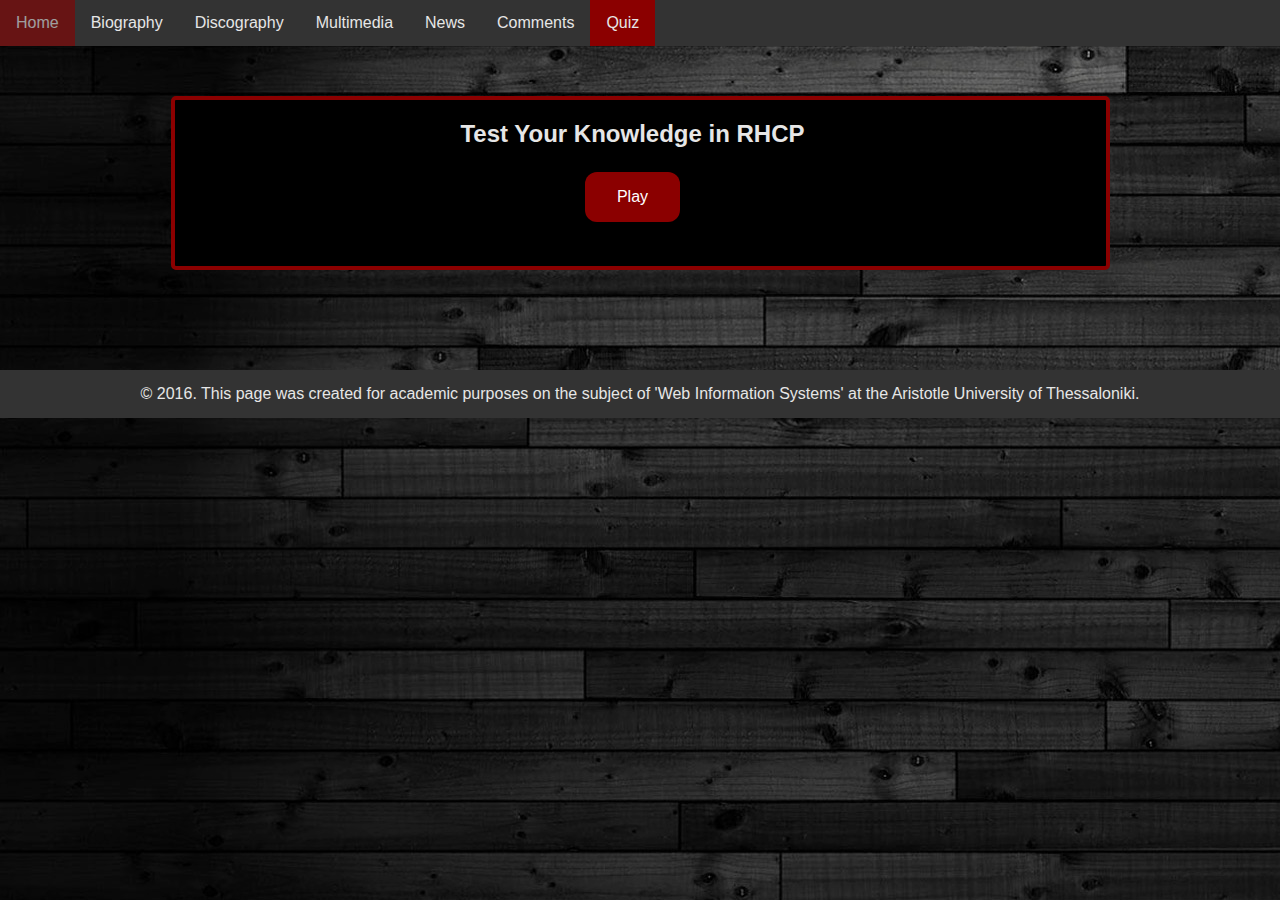
<file: httpdocs/quiz.html>
<!DOCTYPE html>
<html lang="en" >
  <head>
    <meta charset="utf-8">
    <meta name="viewport" content="width=device-width, user-scalable=no, initial-scale=1.0, maximum-scale=1.0, minimum-scale=1.0">
    <meta name="description" content="Fan-based website about Red Hot Chili Peppers">
    <meta name="keywords" content="Red Hot Chili Peppers, RHCP, rhcp, rock, music">
    <meta name="author" content="Karampinas Nikolaos, Noulis Aristeidis, Tsikkinis Κonstantinos">
    <link rel="icon" type="image/ico" href="/images/rhcp.ico">
    <link rel="stylesheet" type="text/css" media="all" href="style.css">
    <title>RHCP Fans Page - Quiz</title>
    <script src="http://code.jquery.com/jquery-1.9.1.js"></script>
    <script type='text/javascript' src='scripts.js'></script>
  </head>
<body id="news_b">
<header>
    <nav>
          <ul>
           <li><a href="index.html">Home</a></li>
           <li><a href="biography.html">Biography</a></li>
           <li><a href="discography.html">Discography</a></li>
           <li><a href="multimedia.html">Multimedia</a></li>
           <li><a href="news.html">News</a></li>
           <li><a href="comments.php">Comments</a></li>
           <li><a class="active"  href="quiz.html">Quiz</a></li>
          </ul>
</nav>
</header>
  <div id="container_quiz">
    <h2 id="quiz_status"></h2>
    <h3 id="quiz_question"></h3>
     <div id="images_container"></div>
      <h3 id="warning"></h3>
       <div id="buttons_container"></div>
    </div>


<footer class="footer">© 2016. This page was created for academic purposes on the subject of 'Web Information Systems' at the Aristotle University of Thessaloniki.</footer>
</body>
</html>
</file>
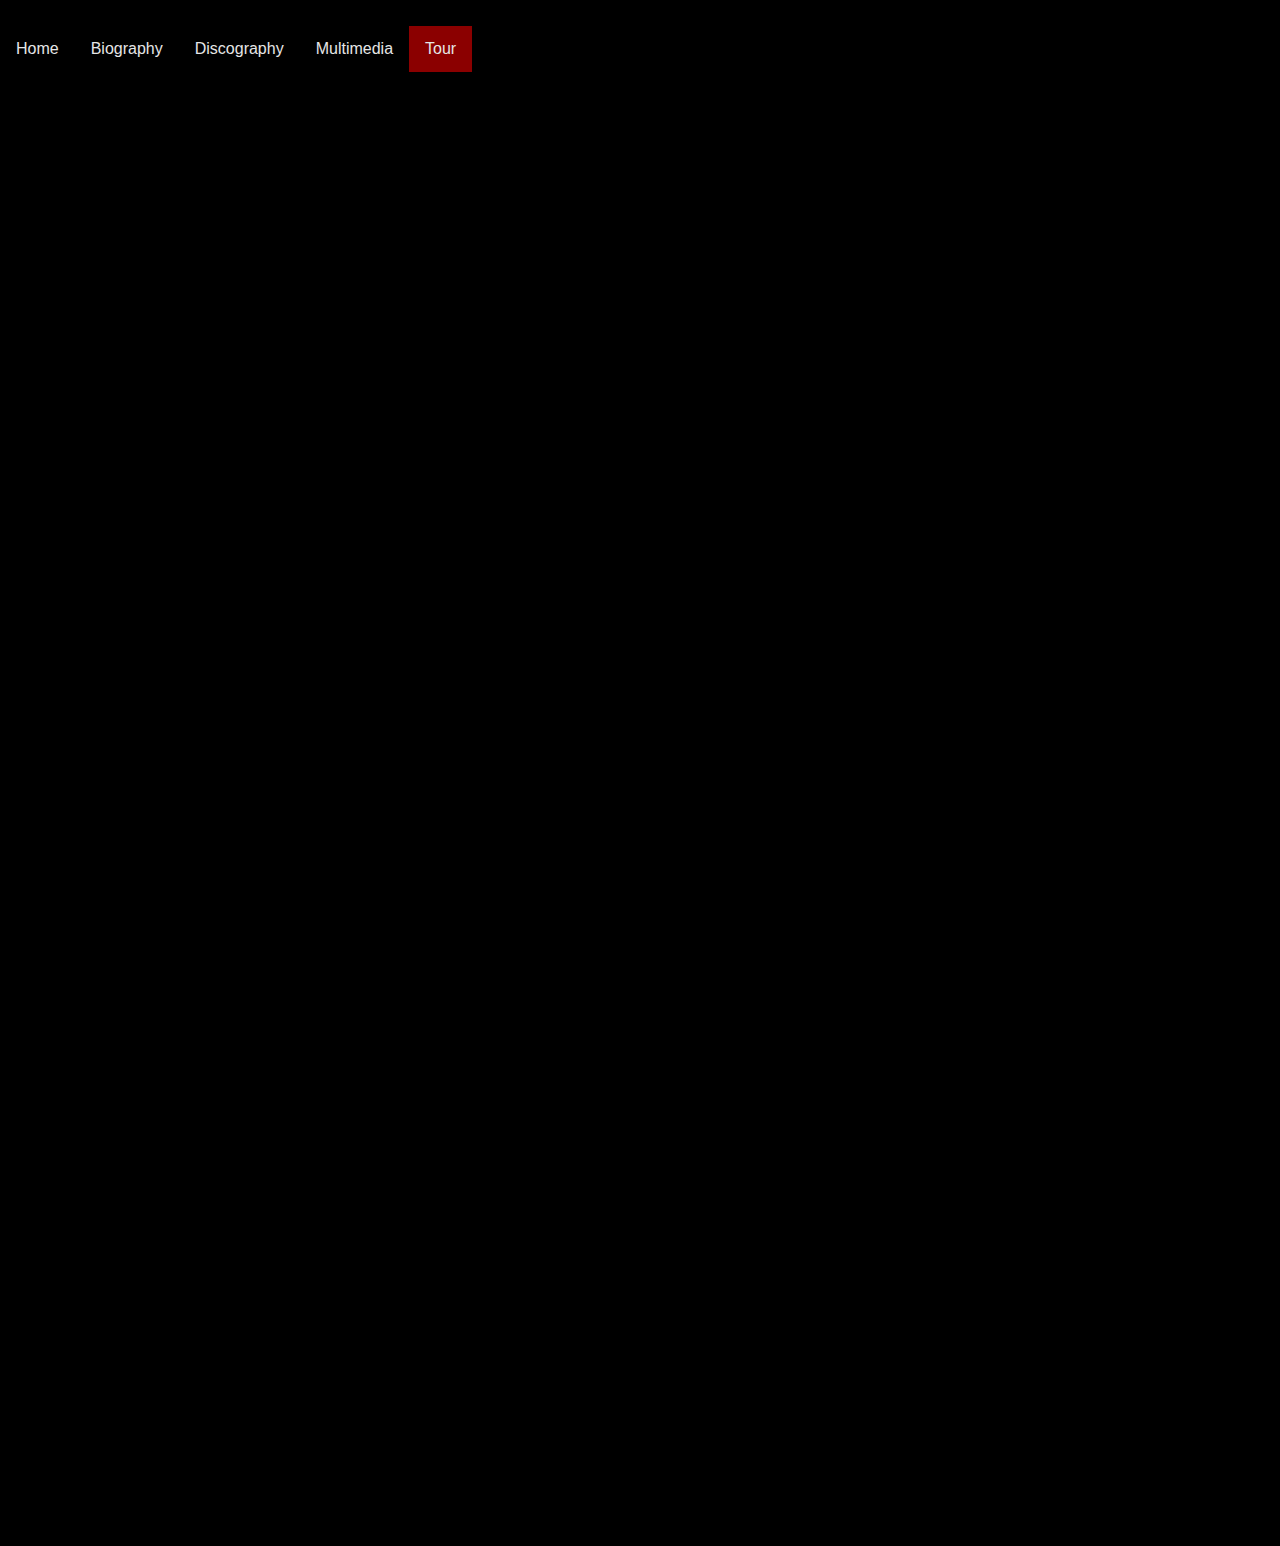
<file: httpdocs/tour.html>
<!DOCTYPE html>
<html lang="en">
  <head>
    <meta charset="utf-8">
    <link rel="icon" type="image/ico" href="/images/rhcp.ico">
   <link rel="stylesheet" type="text/css" media="all" href="style.css" />
    <meta name="viewport" content="width=device-width, user-scalable=no, initial-scale=1.0, maximum-scale=1.0, minimum-scale=1.0">
    <title>Tour</title>
  </head>
  
<ul class="topnav" id="myTopnav">
      <li><a href="index.html">Home</a></li>
      <li><a href="biography.html">Biography</a></li>
      <li><a href="discography.html">Discography</a></li>
      <li><a href="multimedia.html">Multimedia</a></li>
      <li><a class="active"  href="tour.html">Tour</a></li>
    </ul>

<div style="padding:10px;margin-top:26px;height:1500px;">
</div>
</body>
</html>
</file>
<file: httpdocs/style.css>
/*(General)*/

h1{
   padding:10px;
   text-align:center;
   color:#e6e6e6;
}

h2{
   text-align:center;
   color:#e6e6e6;
}

h3{
   text-align:center;
   color:#e6e6e6;
}

h4{
   text-align:center;
   color:#e6e6e6;
}
article{
   color:#e6e6e6;
   padding: 10px;
}

footer {
   background-color: #333;
   color: #e6e6e6;
   text-align: center;
   line-height: 3em;
}

.forcefooter {
   position:absolute;
   bottom:0;
   width:100%;
   background-color: #333;
   color: #e6e6e6;
   text-align: center;
   line-height: 3em;
}

* {
 font-family: "Lucida Sans Unicode", "Lucida Grande", sans-serif;
}

body{
   background-color: black;
   padding: 0;
   margin: 0;
   text-align: center;
}

/*Navigation*/

nav > ul {
   list-style-type: none;
   padding:0;
   margin:0;
   overflow: hidden;
   background-color: #333;
   top: 0;
   width: 100%;
}

ul > li > a{
   float: left;
   display: block;
   color: #e6e6e6;
   text-align: center;
   padding: 14px 16px;
   text-decoration: none;
}

ul > li > a:hover:not(.active) {
   background-color:darkred;
   opacity: 0.6;
}

.active {
   background-color: darkred;
}

@media screen and (max-width: 600px){
    ul > li > a{float: none;}
    body {
      background-color: black;
      margin:0;
   }
 .forcefooter{
position: relative;
}

}

/*For index*/

#home_bg{
  width: 100%;
  height: auto;
}

#index_article{
   color:#e6e6e6;
   padding: 10px;
   text-align:left;
}

/*Biography*/
.dimensions_b{
  width:100%;
  height:auto;
  margin:0 auto;

}

#about_the_group p{
  text-align: left;
 }

.clearfix {

   text-align:left;
   overflow: auto;

}

.current_members img {
    margin-right: 15px;
    float: left;
}

.current_members h3{
  text-align: left;

 }
ul.fm{
  list-style-type:disc;
    margin-left:10px;
  color:#e6e6e6;
}
.former_members{
  width:100%;
  height:auto;
  text-align: left;

}

/*Discography*/
.r{
    text-align:right;
}

.up{
   opacity:0.7;
   width: 50px;
   height: 50px;
}

#dis_id {
   text-align:center;
   color:#e6e6e6;
}

ul {
   list-style-type: none;
   margin: 0;
   padding: 0;
   color:white;

}

.disc_img {
   width: 200px;
   height: 200px;
   margin:10px;
}

/*Multimedia*/
.group_multimedia{
  text-align:center;
  position:center;
  color:white;


}
.dimensions_video{
  width:50%;
  min-width: 230px;
  height:auto;
  margin:0 auto;

}
.container {
    margin:auto;
    position: relative;
    height: 0;
    overflow: hidden;
    padding-bottom: 56.25%;
}

.container iframe {
    position: absolute;
    top:0;
    left: 0;
    width: 100%;
    height: 100%;
    border:0;
}

.dimensions_rest{
  width:100%;
  height:auto;
  margin:0 auto;

}

.lightbox {
  display: none;
  position: fixed;
  z-index: 999;
  width: 100%;
  height: 100%;
  text-align: center;
    color:#e6e6e6;
    text-decoration:none;
  top: 0;
  left: 0;
  background: rgba(0,0,0,0.8);
}

.lightbox img {
  max-width: 90%;
  max-height: 80%;
  margin-top: 2%;
}

.lightbox:target {
  outline: none;
  display: block;
}


.m_icons{
  max-width: 50%;
    min-width: 200px;
    height: auto;
  margin:auto;
  display: block;
}

.m_a{
   text-align:center;
   color:#e6e6e6;
   text-decoration:none;
   width:auto;
}

/*News*/

.links:link    {color:purple; background-color:transparent; text-decoration:none}
.links:visited {color:darkred; background-color:transparent; text-decoration:none}
.links:hover   {color:red; background-color:transparent; text-decoration:underline}

.news{
   overflow:auto;
   border: 2px solid grey;
   border-radius: 5px;
   height: auto;
}

.img_news{
   float:left;
   width: 200px;
   height: 240px;
   margin:10px;
}

.icons{
   width:40px;
   height:auto;
   margin: 10px;
}

#news_b{
   background-image: url("images/bw.png");
}

.tour{
  width: 70%;
  height: auto;
}

.centerize{
   text-align:center;
}

.button {

    border: none;
    color: white;
    padding: 16px 32px;
    text-align: center;
    text-decoration: none;
    display: inline-block;
    font-size: 16px;
    margin: 4px 2px;
    transition-duration: 0.4s;
    cursor: pointer;
    border-radius: 12px;
}

.button1 {
    background-color: darkred;
    color: white;
}

.button1:hover {
    background-color: red;
    color: white;
}

/*Quiz*/

#title {
    text-decoration: underline;
}

#quiz {
    text-indent: 10px;
    display:none;
}

#container_quiz {
    width:50%;
    margin:auto;
    padding: 0 25px 40px 10px;
    background-color: darkred;
    border:4px solid #8B0000;
    border-radius:5px;
    color: #FFFFFF;
    font-weight: bold;
    text-align:left;
}


.button2 {
    border:4px solid;
    border-radius:5px;
    width: 40px;
    padding-left:5px;
    padding-right: 5px;
    position: relative;
    float:right;
    background-color: #DCDCDC;
    color: black;
    margin: 0 2px 0 2px;
}

.button2.active {
    background-color: #F8F8FF;
    color: #525252;
}

button2 {
    position: relative;
    float:right;
}
.button2:hover {
    background-color: black;
    color: white;

}

.button2 a {
    text-decoration: none;
    color: darkred;
}

#prev {
    display:none;
    text-align:left;
}

#start {
    display:none;
    width: 90px;
}

.img_quiz{

      display:inline-block;
   float:left;
   width: 200px;
   height: 240px;
   margin:10px;
}

#container_quiz {
    width:70%;
    margin:auto;
    background-color: black;
    border:4px solid #8b0000;
    border-radius:5px;
    color: #FFFFFF;
    font-weight: bold;
    display: inline-block;
    text-align: center;
    margin-top: 50px;
    margin-bottom: 100px;
}
#buttons_container{
  margin:auto;
  background-color: black;
  color: #FFFFFF;
  font-weight: bold;
  display: inline-block;
}

.fake_img
    {

      border-width: 4px;
      border-style: solid;
      border-color: grey;
        margin-left:6pt;
        margin-right: 6px;
        width:150px;
        height:150px;
        display: inline-block;

    }
    #images_container
    {
        text-align:center;
        width:70%;
        height: 50%;
        margin: auto;
    }
    .centerwrapper
    {
       margin: auto;
       width: 100%;
       height: 30%;
    }

    #warning{
      visibility: hidden;

    }

/*comments*/

textarea[name=comment] {
    resize: none;
	width: 270px;
  height: 150px;

}

input[name=email] {
    width: 270px

 }
</file>
